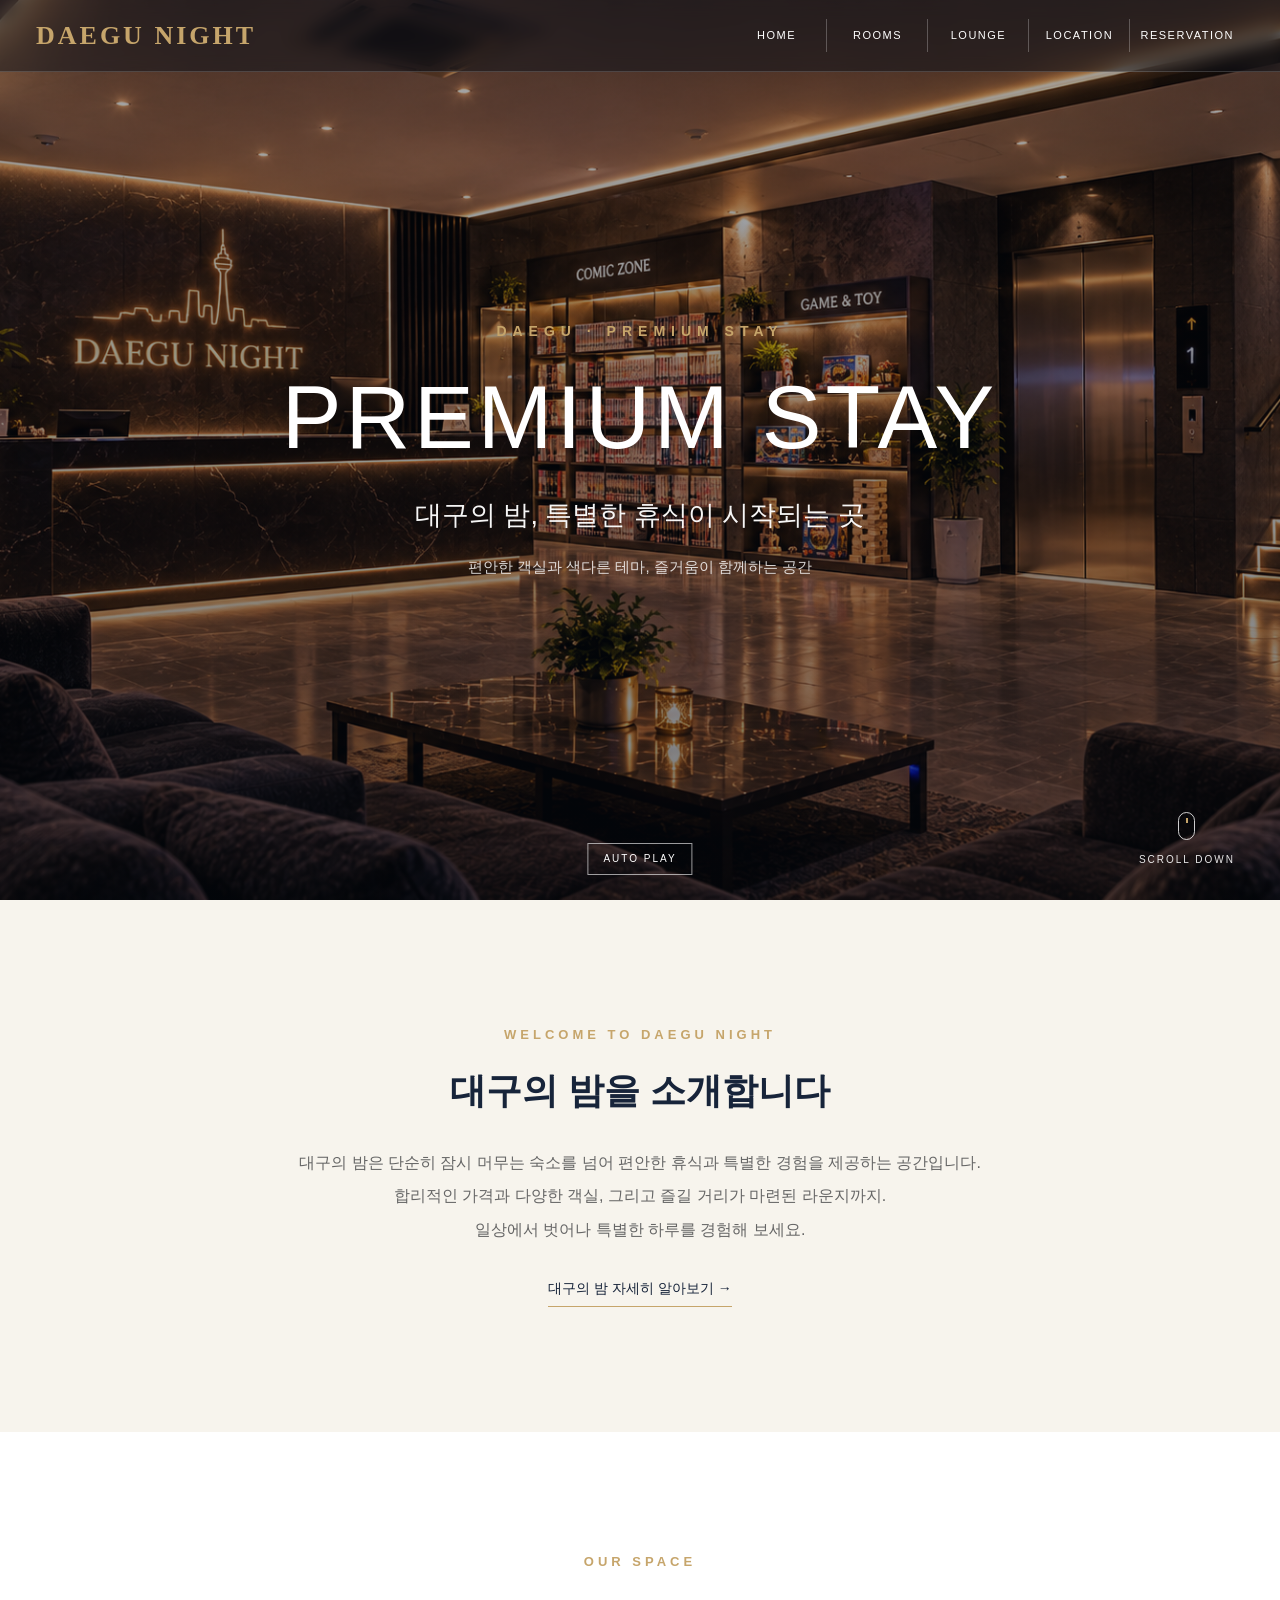
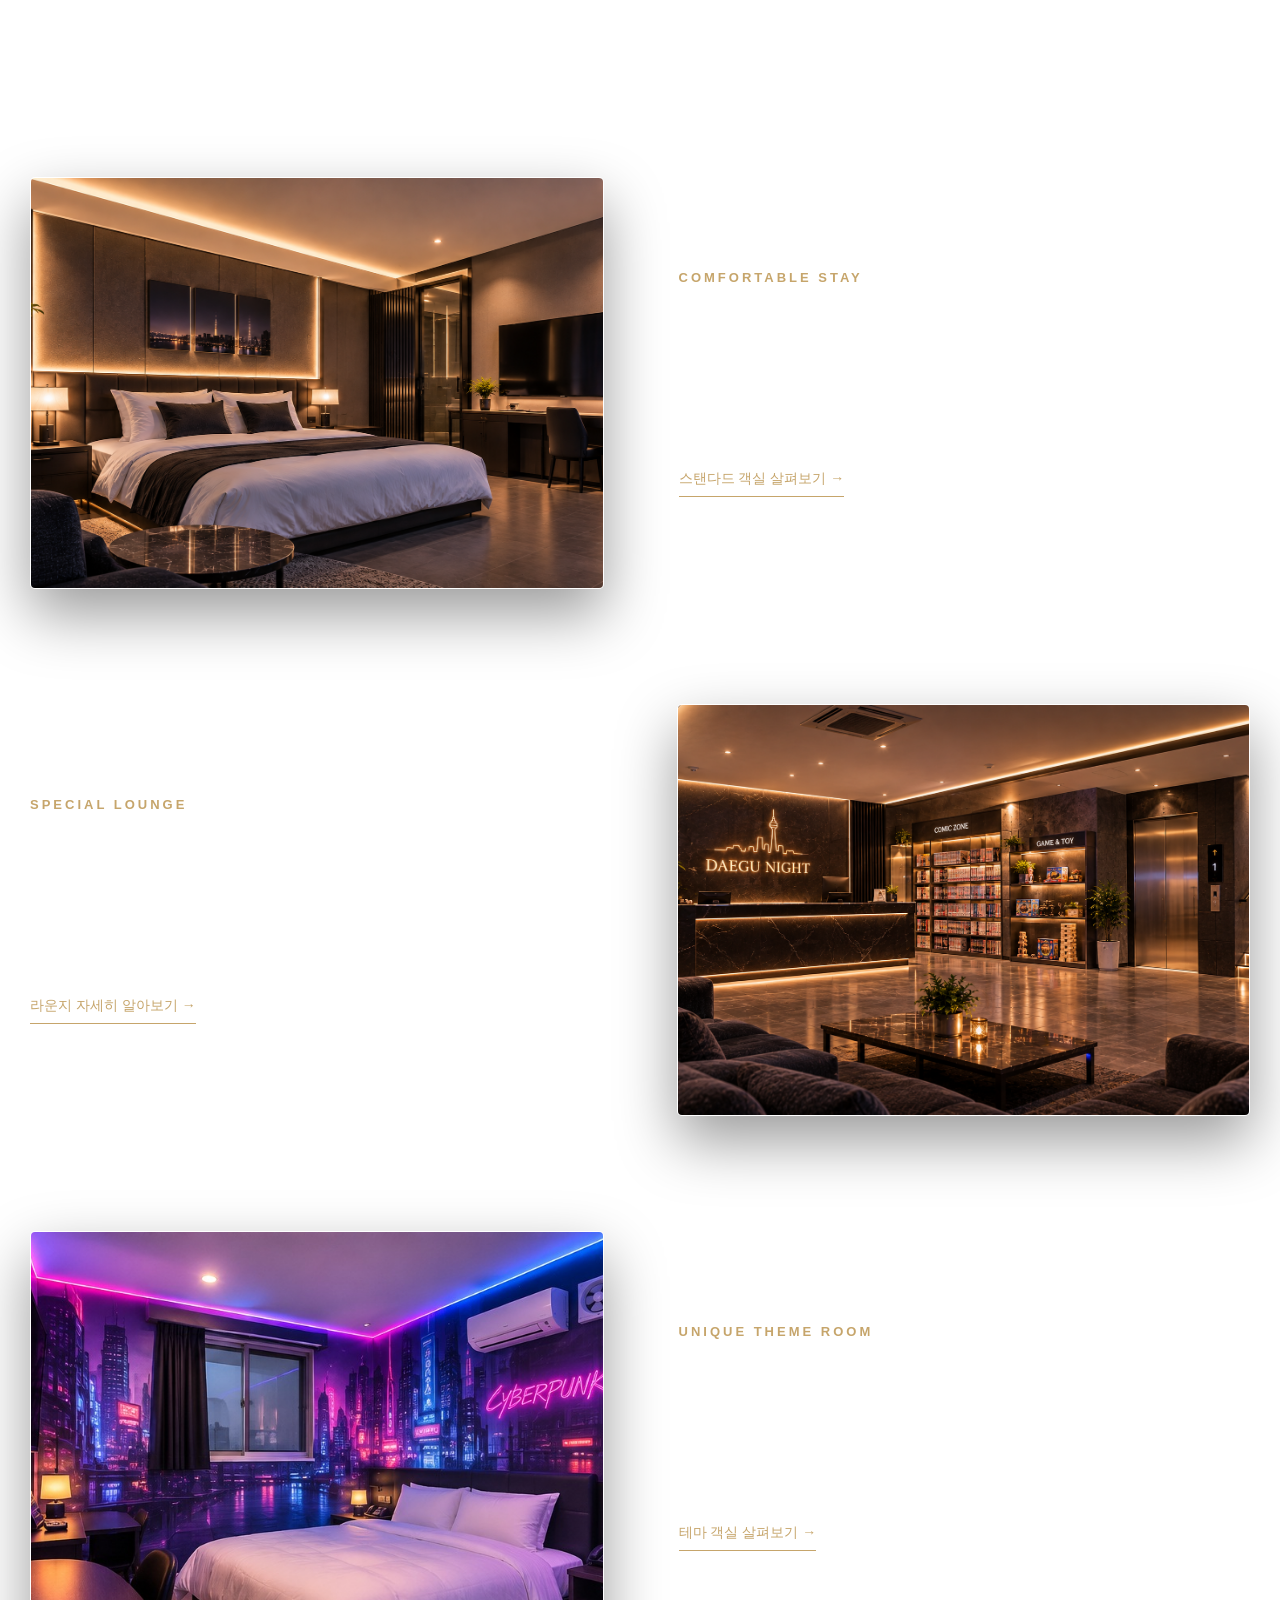
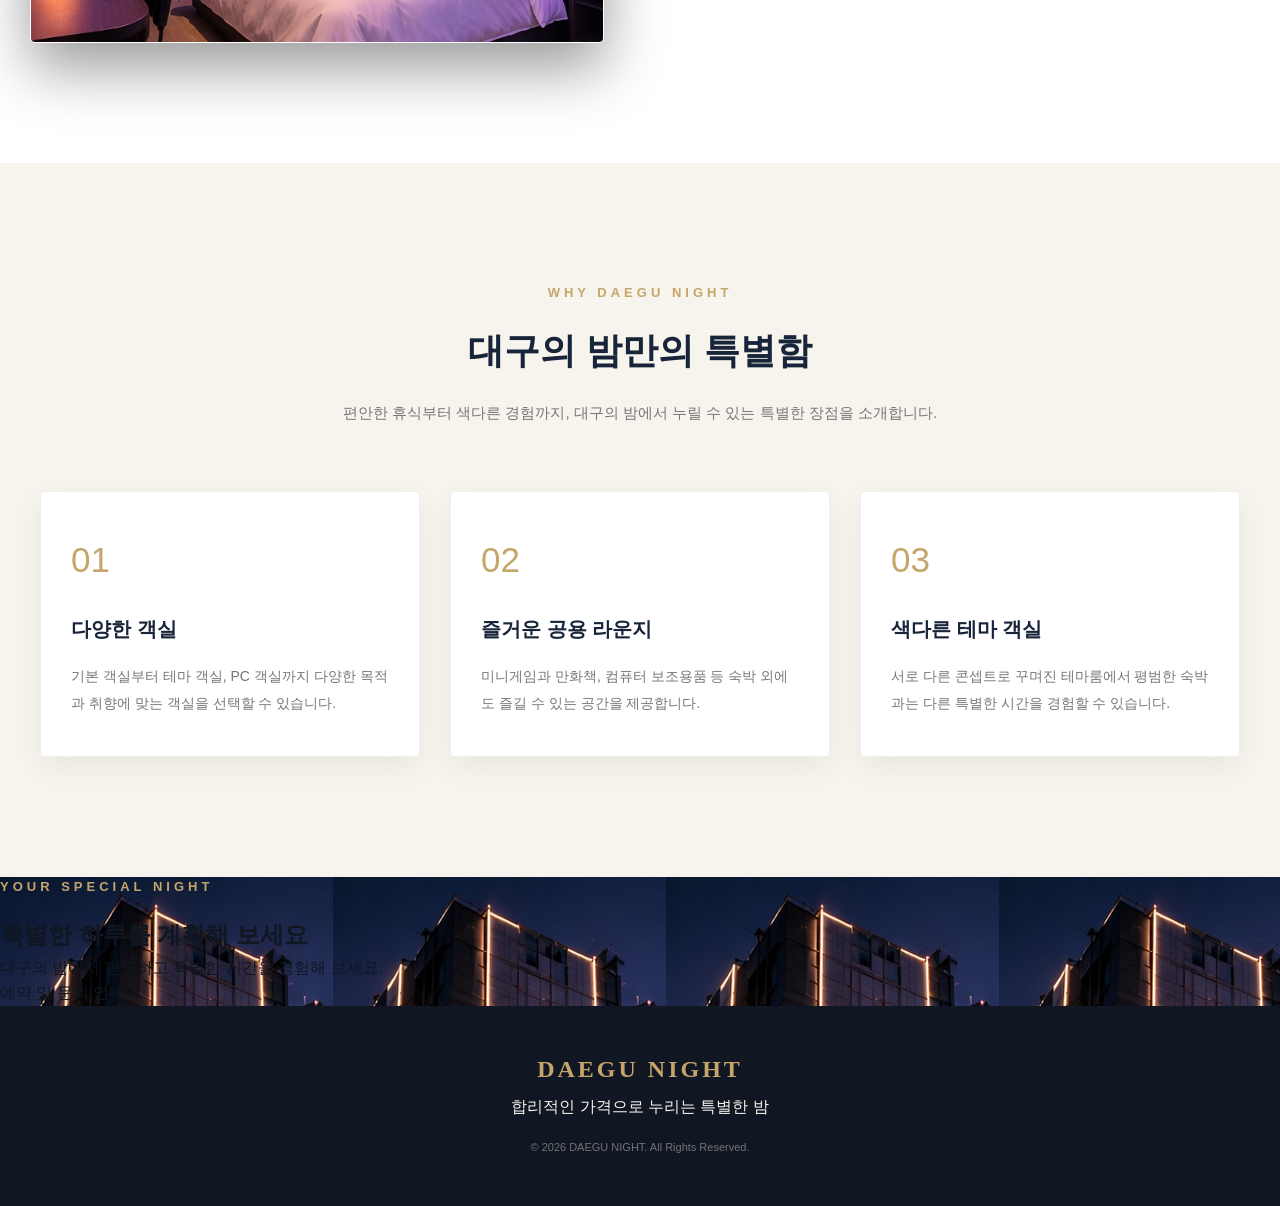
<file: home.html>
<!doctype html>
<html lang="ko">
  <head>
    <meta charset="UTF-8" />
    <meta name="viewport" content="width=device-width, initial-scale=1.0" />
    <title>대구의 밤 | DAEGU NIGHT</title>

    <link rel="stylesheet" href="css/common.css" />
    <link rel="stylesheet" href="css/home.css" />
  </head>

  <body class="home-page">
    <!-- 상단 메뉴 -->
    <header class="site-header">
      <div class="header-inner">
        <a href="home.html" class="logo">DAEGU NIGHT</a>

        <!-- 모바일 메뉴 버튼 -->
        <input type="checkbox" id="menu-toggle" class="menu-toggle" />

        <label for="menu-toggle" class="menu-icon" aria-label="메뉴 열기">
          <span></span>
          <span></span>
          <span></span>
        </label>

        <!-- 내비게이션 -->
        <nav class="site-nav">
          <ul>
            <li>
              <a href="home.html">
                <span class="nav-en">HOME</span>
                <span class="nav-ko">홈</span>
              </a>
            </li>

            <li>
              <a href="menu.html">
                <span class="nav-en">ROOMS</span>
                <span class="nav-ko">객실 안내</span>
              </a>
            </li>

            <li>
              <a href="about.html">
                <span class="nav-en">LOUNGE</span>
                <span class="nav-ko">라운지</span>
              </a>
            </li>

            <li>
              <a href="location.html">
                <span class="nav-en">LOCATION</span>
                <span class="nav-ko">오시는 길</span>
              </a>
            </li>

            <li>
              <a href="contact.html">
                <span class="nav-en">RESERVATION</span>
                <span class="nav-ko">예약 및 문의</span>
              </a>
            </li>
          </ul>
        </nav>
      </div>
    </header>

    <main>
      <!-- 메인 슬라이드 -->
      <section class="hero" id="hero" aria-label="DAEGU NIGHT 메인 이미지">
        <!-- 슬라이드 선택용 HTML 라디오 버튼 -->
        <input type="radio" name="hero-slide" id="slide-auto" checked />
        <input type="radio" name="hero-slide" id="slide-manual-1" />
        <input type="radio" name="hero-slide" id="slide-manual-2" />
        <input type="radio" name="hero-slide" id="slide-manual-3" />
        <input type="radio" name="hero-slide" id="slide-manual-4" />
        <input type="radio" name="hero-slide" id="slide-manual-5" />

        <!-- 슬라이드 이미지 -->
        <div class="hero-slides">
          <div class="hero-slide slide-one">
            <img src="images/lounge.png" alt="DAEGU NIGHT 1층 공용 라운지" />
          </div>

          <div class="hero-slide slide-two">
            <img src="images/theme_room_space.jpg" alt="3층 우주 테마 객실" />
          </div>

          <div class="hero-slide slide-three">
            <img src="images/standard-room.png" alt="2층 스탠다드 객실" />
          </div>

          <div class="hero-slide slide-four">
            <img
              src="images/theme_room_cyberpunk.jpg"
              alt="3층 사이버펑크 테마 객실"
            />
          </div>

          <div class="hero-slide slide-five">
            <img src="images/home-main.png" alt="DAEGU NIGHT 대표 이미지" />
          </div>
        </div>

        <!-- 사진 위 어두운 효과 -->
        <div class="hero-overlay"></div>

        <!-- 메인 문구 -->
        <div class="hero-content">
          <p class="hero-subtitle">DAEGU · PREMIUM STAY</p>

          <h1>PREMIUM STAY</h1>

          <p class="hero-slogan">대구의 밤, 특별한 휴식이 시작되는 곳</p>

          <p class="hero-description">
            편안한 객실과 색다른 테마, 즐거움이 함께하는 공간
          </p>
        </div>

        <!-- 슬라이드 수동 선택 -->
        <div class="hero-indicators" aria-label="슬라이드 선택">
          <label
            for="slide-manual-1"
            aria-label="첫 번째 라운지 이미지"
          ></label>
          <label
            for="slide-manual-2"
            aria-label="두 번째 우주 객실 이미지"
          ></label>
          <label
            for="slide-manual-3"
            aria-label="세 번째 스탠다드 객실 이미지"
          ></label>
          <label
            for="slide-manual-4"
            aria-label="네 번째 사이버펑크 객실 이미지"
          ></label>
          <label
            for="slide-manual-5"
            aria-label="다섯 번째 대표 이미지"
          ></label>
        </div>

        <!-- 자동 재생 버튼 -->
        <label for="slide-auto" class="hero-play"> AUTO PLAY </label>

        <!-- 스크롤 안내 -->
        <a href="#introduction" class="scroll-guide">
          <span class="scroll-icon"></span>
          <span>SCROLL DOWN</span>
        </a>
      </section>

      <!-- 숙소 소개 -->
      <section class="introduction" id="introduction">
        <div class="section-inner">
          <p class="section-subtitle">WELCOME TO DAEGU NIGHT</p>

          <h2>대구의 밤을 소개합니다</h2>

          <p class="introduction-text">
            대구의 밤은 단순히 잠시 머무는 숙소를 넘어 편안한 휴식과 특별한
            경험을 제공하는 공간입니다.
            <br />
            합리적인 가격과 다양한 객실, 그리고 즐길 거리가 마련된 라운지까지.
            <br />
            일상에서 벗어나 특별한 하루를 경험해 보세요.
          </p>

          <a href="about.html" class="text-link">
            대구의 밤 자세히 알아보기 →
          </a>
        </div>
      </section>

      <!-- 객실 및 시설 소개 -->
      <section class="experience-section">
        <div class="experience-inner">
          <div class="experience-heading">
            <p class="section-subtitle">OUR SPACE</p>

            <h2>다양한 공간에서 만나는 특별한 하루</h2>

            <p>
              편안한 객실부터 색다른 테마 공간까지 대구의 밤만의 특별함을
              만나보세요.
            </p>
          </div>

          <!-- 스탠다드 객실 -->
          <article class="experience-item">
            <div class="experience-image">
              <img src="images/standard-room.png" alt="2층 스탠다드 객실" />
            </div>

            <div class="experience-text">
              <p class="experience-subtitle">COMFORTABLE STAY</p>

              <h2>편안함을 위한 공간</h2>

              <p>
                하루의 피로를 내려놓을 수 있는 편안한 객실. 깔끔한 공간과 아늑한
                침대에서 여유로운 휴식 시간을 보내세요.
              </p>

              <a href="menu.html" class="experience-link">
                스탠다드 객실 살펴보기 →
              </a>
            </div>
          </article>

          <!-- 라운지 -->
          <article class="experience-item experience-reverse">
            <div class="experience-image">
              <img src="images/lounge.png" alt="1층 공용 라운지" />
            </div>

            <div class="experience-text">
              <p class="experience-subtitle">SPECIAL LOUNGE</p>

              <h2>휴식과 즐거움이 있는 라운지</h2>

              <p>
                편안한 소파와 만화책, 미니게임 등 다양한 즐길 거리가 마련된 공용
                공간에서 여유로운 시간을 보내보세요.
              </p>

              <a href="about.html" class="experience-link">
                라운지 자세히 알아보기 →
              </a>
            </div>
          </article>

          <!-- 테마 객실 -->
          <article class="experience-item">
            <div class="experience-image">
              <img
                src="images/theme_room_cyberpunk.jpg"
                alt="3층 사이버펑크 테마 객실"
              />
            </div>

            <div class="experience-text">
              <p class="experience-subtitle">UNIQUE THEME ROOM</p>

              <h2>일상과 다른 특별한 객실</h2>

              <p>
                프리즌, 우주, 판타지, 사이버펑크. 서로 다른 분위기로 꾸며진 테마
                객실에서 색다른 숙박 경험을 만나보세요.
              </p>

              <a href="menu.html" class="experience-link">
                테마 객실 살펴보기 →
              </a>
            </div>
          </article>
        </div>
      </section>

      <!-- 주요 특징 -->
      <section class="features">
        <div class="section-inner">
          <div class="features-heading">
            <p class="section-subtitle">WHY DAEGU NIGHT</p>

            <h2>대구의 밤만의 특별함</h2>

            <p>
              편안한 휴식부터 색다른 경험까지, 대구의 밤에서 누릴 수 있는 특별한
              장점을 소개합니다.
            </p>
          </div>

          <div class="feature-list">
            <article class="feature-card">
              <div class="feature-number">01</div>

              <h3>다양한 객실</h3>

              <p>
                기본 객실부터 테마 객실, PC 객실까지 다양한 목적과 취향에 맞는
                객실을 선택할 수 있습니다.
              </p>
            </article>

            <article class="feature-card">
              <div class="feature-number">02</div>

              <h3>즐거운 공용 라운지</h3>

              <p>
                미니게임과 만화책, 컴퓨터 보조용품 등 숙박 외에도 즐길 수 있는
                공간을 제공합니다.
              </p>
            </article>

            <article class="feature-card">
              <div class="feature-number">03</div>

              <h3>색다른 테마 객실</h3>

              <p>
                서로 다른 콘셉트로 꾸며진 테마룸에서 평범한 숙박과는 다른 특별한
                시간을 경험할 수 있습니다.
              </p>
            </article>
          </div>
        </div>
      </section>

      <!-- 예약 및 문의 -->
      <section class="home-contact">
        <div class="home-contact-inner">
          <p class="section-subtitle">YOUR SPECIAL NIGHT</p>

          <h2>특별한 하루를 계획해 보세요</h2>

          <p>대구의 밤에서 편안하고 특별한 시간을 경험해 보세요.</p>

          <a href="contact.html" class="contact-link"> 예약 및 문의 안내 </a>
        </div>
      </section>
    </main>

    <!-- 푸터 -->
    <footer class="site-footer">
      <div class="footer-inner">
        <p class="footer-logo">DAEGU NIGHT</p>

        <p>합리적인 가격으로 누리는 특별한 밤</p>

        <p class="footer-copy">© 2026 DAEGU NIGHT. All Rights Reserved.</p>
      </div>
    </footer>
  </body>
</html>
</file>
<file: css/common.css>
/* =================================
   1. 브랜드 기본 설정
================================= */

:root {
  --color-navy: #17243a;
  --color-dark: #101722;
  --color-gold: #c6a56b;
  --color-ivory: #f7f4ed;
  --color-white: #ffffff;
  --color-gray: #777777;

  --font-main: "Noto Sans KR", sans-serif;
}

/* =================================
   2. 기본 초기화
================================= */

* {
  margin: 0;
  padding: 0;
  box-sizing: border-box;
}

html {
  scroll-behavior: smooth;
}

body {
  font-family: var(--font-main);
  color: var(--color-dark);
  background-color: var(--color-white);
  line-height: 1.6;
}

a {
  color: inherit;
  text-decoration: none;
}

ul {
  list-style: none;
}

img {
  max-width: 100%;
  display: block;
}

/* =================================
   3. 공통 상단 헤더
================================= */

.site-header {
  position: fixed;
  top: 0;
  left: 0;
  z-index: 1000;

  width: 100%;

  background: rgba(10, 15, 25, 0.48);
  color: var(--color-white);

  border-bottom: 1px solid rgba(255, 255, 255, 0.16);

  backdrop-filter: blur(8px);
  -webkit-backdrop-filter: blur(8px);
}

/* 헤더 전체 */

.header-inner {
  display: flex;
  align-items: center;
  justify-content: space-between;

  width: 100%;
  max-width: 1500px;
  min-height: 71px;

  margin: 0 auto;
  padding: 0 36px;
}

/* 로고 */

.logo {
  color: var(--color-gold);

  font-family: Georgia, "Times New Roman", serif;
  font-size: 26px;
  font-weight: 600;

  letter-spacing: 3px;
  white-space: nowrap;
}

/* =================================
   4. 공통 내비게이션 메뉴
================================= */

.site-nav {
  margin-left: auto;
}

.site-nav ul {
  display: flex;
  align-items: center;
  justify-content: flex-end;

  gap: 0;
}

.site-nav li {
  border-right: 1px solid rgba(255, 255, 255, 0.25);
}

.site-nav li:last-child {
  border-right: none;
}

.site-nav a {
  display: inline-grid;

  grid-template-areas: "menu-label";
  place-items: center;

  min-width: 100px;
  padding: 8px 10px;

  color: var(--color-white);

  font-size: 11px;
  letter-spacing: 1.5px;

  transition: color 0.3s ease;
}

/* 영어와 한국어 겹쳐 표시 */

.site-nav a span {
  grid-area: menu-label;
  transition: opacity 0.25s ease;
}

/* 기본 상태: 영어 표시 */

.site-nav .nav-en {
  opacity: 1;
}

/* 기본 상태: 한국어 숨김 */

.site-nav .nav-ko {
  opacity: 0;
  letter-spacing: 0;
}

/* 마우스 및 키보드 선택 시 영어 숨김 */

.site-nav a:hover .nav-en,
.site-nav a:focus-visible .nav-en,
.site-nav a:active .nav-en {
  opacity: 0;
}

/* 마우스 및 키보드 선택 시 한국어 표시 */

.site-nav a:hover .nav-ko,
.site-nav a:focus-visible .nav-ko,
.site-nav a:active .nav-ko {
  opacity: 1;
}

/* 메뉴 마우스 오버 */

.site-nav a:hover {
  color: var(--color-gold);
}

/* =================================
   5. 모바일 메뉴 기본 설정
================================= */

.menu-toggle,
.menu-icon {
  display: none;
}

/* =================================
   6. 공통 하단 푸터
================================= */

.site-footer {
  padding: 0;

  background-color: var(--color-dark);
  color: var(--color-ivory);

  text-align: center;
  line-height: 1.8;
}

.footer-inner {
  width: 100%;
  max-width: 1100px;
  margin: 0 auto;
  padding: 48px 20px;
}

.site-footer p {
  margin: 0;
}

.site-footer .footer-logo {
  margin-bottom: 8px;

  color: var(--color-gold);

  font-family: Georgia, "Times New Roman", serif;
  font-size: 24px;
  font-weight: 700;
  letter-spacing: 3px;
  line-height: 1.3;
}

.site-footer .footer-slogan {
  margin-bottom: 20px;

  color: var(--color-ivory);
  font-size: 14px;
}

.site-footer .footer-divider {
  width: 45px;
  height: 1px;
  margin: 0 auto 18px;

  background-color: var(--color-gold);
}

.site-footer .footer-location,
.site-footer .footer-notice {
  color: rgba(247, 244, 237, 0.62);
  font-size: 12px;
}

.site-footer .footer-notice {
  margin-top: 4px;
}

.site-footer .footer-copy {
  margin-top: 16px;

  color: rgba(247, 244, 237, 0.42);
  font-size: 11px;
}

@media (max-width: 768px) {
  .footer-inner {
    padding: 38px 20px;
  }

  .site-footer .footer-logo {
    font-size: 22px;
  }

  .site-footer .footer-slogan {
    margin-bottom: 18px;
    font-size: 13px;
  }

  .site-footer .footer-location,
  .site-footer .footer-notice {
    font-size: 11px;
  }

  .site-footer .footer-copy {
    font-size: 10px;
  }
}

/* =================================
   7. 태블릿 화면
================================= */

@media (max-width: 1050px) {
  .header-inner {
    padding-left: 20px;
    padding-right: 20px;
  }

  .site-nav a {
    min-width: 85px;
    padding: 8px;

    font-size: 10px;
  }
}

/* =================================
   8. 모바일 화면
================================= */

@media (max-width: 768px) {
  /* 모바일 헤더 */

  .header-inner {
    display: grid;

    grid-template-columns: 1fr auto 1fr;
    grid-template-rows: 64px auto;

    min-height: 64px;

    padding: 0 22px;
  }

  /* 모바일 로고 */

  .logo {
    grid-column: 2;
    grid-row: 1;

    justify-self: center;

    font-size: 20px;
    letter-spacing: 2px;
  }

  /* 체크박스 숨김 */

  .menu-toggle {
    display: none;
  }

  /* 햄버거 메뉴 버튼 */

  .menu-icon {
    grid-column: 3;
    grid-row: 1;

    justify-self: end;

    display: flex;

    width: 29px;
    height: 22px;

    flex-direction: column;
    justify-content: space-between;

    cursor: pointer;
  }

  .menu-icon span {
    display: block;

    width: 100%;
    height: 2px;

    background-color: var(--color-gold);
    border-radius: 2px;
  }

  /* 모바일 메뉴 기본 상태 */

  .site-nav {
    display: none;

    grid-column: 1 / -1;
    grid-row: 2;

    width: 100%;
    margin-left: 0;
  }

  .site-nav ul {
    flex-direction: column;
    align-items: stretch;

    gap: 0;

    padding: 5px 0 14px;
  }

  .site-nav li {
    width: 100%;

    border-right: none;
    border-bottom: 1px solid rgba(255, 255, 255, 0.12);
  }

  .site-nav li:last-child {
    border-bottom: none;
  }

  .site-nav a {
    display: grid;

    width: 100%;
    min-width: 0;

    padding: 11px 5px;

    text-align: center;
  }

  /* 체크박스 선택 시 메뉴 열기 */

  .menu-toggle:checked ~ .site-nav {
    display: block;
  }
}

/* =================================
   9. 공통 하단 예약 및 방문 배너
================================= */

.site-cta {
  position: relative;
  isolation: isolate;

  display: flex;
  align-items: center;
  justify-content: center;

  width: 100%;
  min-height: 90vh;
  min-height: 90svh;
  padding: 90px 24px;

  overflow: hidden;

  background-color: var(--color-dark);
  background-position: center;
  background-size: cover;
  background-repeat: no-repeat;

  color: var(--color-ivory);
  text-align: center;
}

.site-cta::before {
  position: absolute;
  z-index: 0;
  inset: 0;

  background: linear-gradient(
    180deg,
    rgba(10, 15, 25, 0.72),
    rgba(10, 15, 25, 0.88)
  );

  content: "";
  pointer-events: none;
}

.site-cta-content {
  position: relative;
  z-index: 1;

  width: 100%;
  max-width: 850px;
  margin: 0 auto;
}

.site-cta .section-subtitle,
.site-cta .visit-small-title,
.site-cta .bottom-small-title {
  display: block;

  margin-bottom: 18px;

  color: var(--color-gold);

  font-size: 10px;
  font-weight: 600;
  letter-spacing: 3px;
}

.site-cta h2 {
  margin: 16px 0 24px;

  color: var(--color-white);

  font-family: var(--font-main);
  font-size: clamp(28px, 3.2vw, 40px);
  line-height: 1.45;
}

.site-cta-content > p:not(.section-subtitle),
.site-cta-copy > p:not(.section-subtitle) {
  margin: 0 0 24px;

  color: rgba(247, 244, 237, 0.82);

  font-size: 15px;
  line-height: 1.9;
}

.site-cta .promise-divider {
  width: 55px;
  height: 2px;

  margin: 0 auto 24px;

  background-color: var(--color-gold);
}

.site-cta .promise-highlight {
  margin: 18px 0 30px;

  color: var(--color-gold);

  font-size: 16px;
  font-weight: 600;
}

.site-cta-button {
  display: inline-flex;
  align-items: center;
  justify-content: center;
  gap: 12px;

  min-height: 52px;
  padding: 15px 38px;

  border: 1px solid var(--color-gold);
  border-radius: 2px;

  background-color: var(--color-gold);
  color: var(--color-dark);

  font-size: 13px;
  font-weight: 700;
  letter-spacing: 1px;

  transition:
    background-color 0.25s ease,
    border-color 0.25s ease,
    color 0.25s ease,
    transform 0.25s ease;
}

.site-cta-button:hover,
.site-cta-button:focus-visible {
  border-color: #e0c18b;
  background-color: #e0c18b;
  color: var(--color-dark);

  transform: translateY(-2px);
}

.site-cta-button span {
  font-size: 17px;
  line-height: 1;
}

@media (max-width: 768px) {
  .site-cta {
    min-height: 75vh;
    min-height: 75svh;
    padding: 72px 22px;
  }

  .site-cta h2 {
    font-size: clamp(26px, 7vw, 32px);
  }

  .site-cta-content > p:not(.section-subtitle),
  .site-cta-copy > p:not(.section-subtitle) {
    font-size: 14px;
  }

  .site-cta-button {
    min-height: 50px;
    padding: 14px 30px;
    font-size: 12px;
  }
}

/* =================================
   10. 움직임 최소화 설정
================================= */

@media (prefers-reduced-motion: reduce) {
  html {
    scroll-behavior: auto;
  }

  *,
  *::before,
  *::after {
    animation-duration: 0.01ms !important;
    animation-iteration-count: 1 !important;
    transition-duration: 0.01ms !important;
    scroll-behavior: auto !important;
  }
}
</file>
<file: css/home.css>
/* ========================================
   DAEGU NIGHT - HOME CSS
======================================== */

.home-page {
  overflow-x: hidden;
}

/* ========================================
   2. 메인 슬라이드
======================================== */

.hero {
  position: relative;

  width: 100%;
  height: 100vh;
  min-height: 680px;

  overflow: hidden;

  background: #101722;
  color: #ffffff;
}

/* 슬라이드 영역 */

.hero-slides {
  position: absolute;
  inset: 0;
  z-index: 0;

  width: 100%;
  height: 100%;
}

.hero-slide {
  width: 100%;
  height: 100%;
}

/* 슬라이드 이미지 */

.hero-slide img {
  display: block;

  width: 100%;
  height: 100%;

  object-fit: cover;
  object-position: center;

  user-select: none;
  -webkit-user-drag: none;
}

/* 사진 위 어두운 효과 */

.hero-overlay {
  position: absolute;
  inset: 0;

  z-index: 1;

  background: linear-gradient(
    to bottom,
    rgba(5, 10, 18, 0.35),
    rgba(5, 10, 18, 0.52)
  );

  pointer-events: none;
}

/* ========================================
   3. 메인 문구
======================================== */

.hero-content {
  position: absolute;
  z-index: 2;

  top: 50%;
  left: 50%;

  width: 90%;
  max-width: 1100px;

  transform: translate(-50%, -50%);

  padding: 30px 20px;

  text-align: center;

  pointer-events: none;
}

.hero-subtitle {
  margin-bottom: 24px;

  color: var(--color-gold);

  font-size: 14px;
  font-weight: 600;

  letter-spacing: 6px;
}

.hero-content h1 {
  margin-bottom: 25px;

  color: #ffffff;

  font-family: var(--font-main);
  font-size: clamp(48px, 7vw, 92px);
  font-weight: 400;

  letter-spacing: 4px;
  line-height: 1.15;
}

.hero-slogan {
  margin-bottom: 15px;

  color: rgba(255, 255, 255, 0.96);

  font-size: clamp(18px, 2.2vw, 27px);
  font-weight: 400;
}

.hero-description {
  color: rgba(255, 255, 255, 0.82);

  font-size: 15px;
  line-height: 1.8;
}

/* ========================================
   4. 슬라이드 이동 바
======================================== */

.hero .hero-indicators {
  position: absolute;
  z-index: 3;

  bottom: 65px;
  left: 50%;

  display: flex;
  align-items: center;
  justify-content: center;
  gap: 12px;

  width: auto;
  transform: translateX(-50%);

  --swiper-pagination-bullet-horizontal-gap: 0px;
}

.hero .hero-indicators .swiper-pagination-bullet {
  display: block;

  width: 34px;
  height: 3px;

  margin: 0;
  border-radius: 0;

  background: rgba(255, 255, 255, 0.5);
  opacity: 1;

  transition:
    background-color 0.3s ease,
    width 0.3s ease;
}

.hero .hero-indicators .swiper-pagination-bullet:hover {
  width: 45px;
  background-color: var(--color-gold);
}

.hero .hero-indicators .swiper-pagination-bullet-active {
  width: 45px;
  background-color: var(--color-gold);
}

/* 자동 재생 버튼 */

.hero-play {
  position: absolute;
  z-index: 3;

  bottom: 25px;
  left: 50%;

  transform: translateX(-50%);

  padding: 7px 15px;

  color: #ffffff;

  background: transparent;
  border: 1px solid rgba(255, 255, 255, 0.6);

  font-family: inherit;
  font-size: 10px;
  letter-spacing: 2px;

  cursor: pointer;

  transition: all 0.3s ease;
}

.hero-play:hover {
  color: var(--color-gold);
  border-color: var(--color-gold);
}

.hero-arrow.swiper-button-prev,
.hero-arrow.swiper-button-next {
  z-index: 3;

  width: 44px;
  height: 44px;

  padding: 0;

  color: var(--color-gold);
  background: transparent;
  border: 0;

  appearance: none;
}

.hero-arrow.swiper-button-prev {
  left: clamp(16px, 3vw, 45px);
}

.hero-arrow.swiper-button-next {
  right: clamp(16px, 3vw, 45px);
}

.hero-arrow.swiper-button-prev::after,
.hero-arrow.swiper-button-next::after {
  font-size: 24px;
}

/* ========================================
   5. 스크롤 안내
======================================== */

.scroll-guide {
  position: absolute;
  z-index: 3;

  right: 45px;
  bottom: 32px;

  display: flex;
  flex-direction: column;
  align-items: center;

  gap: 12px;

  color: rgba(255, 255, 255, 0.9);

  font-size: 10px;
  letter-spacing: 2px;
}

.scroll-icon {
  position: relative;

  display: block;

  width: 17px;
  height: 28px;

  border: 1px solid rgba(255, 255, 255, 0.8);
  border-radius: 12px;
}

.scroll-icon::before {
  content: "";

  position: absolute;
  top: 5px;
  left: 50%;

  width: 2px;
  height: 5px;

  transform: translateX(-50%);

  background: var(--color-gold);

  animation: scroll-move 1.5s infinite;
}

@keyframes scroll-move {
  0% {
    opacity: 0;
    transform: translate(-50%, 0);
  }

  50% {
    opacity: 1;
  }

  100% {
    opacity: 0;
    transform: translate(-50%, 8px);
  }
}

/* ========================================
   6. 공통 콘텐츠
======================================== */

.section-inner {
  max-width: 1200px;
  margin: 0 auto;
}

.section-subtitle {
  margin-bottom: 18px;

  color: var(--color-gold);

  font-size: 13px;
  font-weight: 700;

  letter-spacing: 4px;
}

/* ========================================
   7. 숙소 소개
======================================== */

.introduction {
  padding: 125px 30px;

  background: var(--color-ivory);

  text-align: center;
}

.introduction .section-inner {
  max-width: 950px;
}

.introduction h2 {
  margin-bottom: 28px;

  color: var(--color-navy);

  font-size: 36px;
  line-height: 1.5;
}

.introduction-text {
  color: #666666;

  font-size: 16px;
  line-height: 2.1;
}

.text-link {
  display: inline-block;

  margin-top: 30px;
  padding-bottom: 7px;

  color: var(--color-navy);

  border-bottom: 1px solid var(--color-gold);

  font-size: 14px;

  transition: color 0.3s ease;
}

.text-link:hover {
  color: var(--color-gold);
}

/* ========================================
   8. OUR SPACE
======================================== */

.experience-section {
  position: relative;

  padding: 120px 30px;

  background:
    linear-gradient(rgba(10, 13, 20, 0.82), rgba(10, 13, 20, 0.88)),
    url("../images/room_background.png");

  background-size: cover;
  background-position: center;
  background-repeat: no-repeat;

  background-attachment: fixed;
}

.experience-inner {
  position: relative;
  z-index: 1;

  max-width: 1250px;
  margin: 0 auto;
}

.experience-heading {
  margin-bottom: 85px;

  text-align: center;
}

.experience-heading h2 {
  margin-bottom: 18px;

  color: #ffffff;

  font-size: 35px;
}

.experience-heading > p:last-child {
  color: rgba(255, 255, 255, 0.75);

  font-size: 15px;
  line-height: 1.8;
}

/* 개별 소개 항목 */

.experience-item {
  display: flex;
  align-items: center;

  gap: 75px;

  margin-bottom: 115px;
}

.experience-item:last-child {
  margin-bottom: 0;
}

.experience-reverse {
  flex-direction: row-reverse;
}

/* 소개 이미지 */

.experience-image {
  position: relative;

  flex: 1;
  min-width: 0;

  overflow: hidden;

  border: 1px solid rgba(255, 255, 255, 0.2);
  border-radius: 5px;

  box-shadow: 0 25px 60px rgba(0, 0, 0, 0.4);
}

.experience-image img {
  display: block;

  width: 100%;
  height: 410px;

  object-fit: cover;

  transition: transform 0.6s ease;
}

.experience-image:hover img {
  transform: scale(1.04);
}

/* 소개 설명 */

.experience-text {
  flex: 1;
  min-width: 0;
}

.experience-text .experience-subtitle {
  margin-bottom: 18px;

  color: var(--color-gold);

  font-size: 13px;
  font-weight: 700;

  letter-spacing: 3px;
}

.experience-text h2 {
  margin-bottom: 25px;

  color: #ffffff;

  font-size: 34px;
  line-height: 1.4;
}

.experience-text p:not(.experience-subtitle) {
  color: rgba(255, 255, 255, 0.84);

  font-size: 15px;
  line-height: 2;
}

.experience-link {
  display: inline-block;

  margin-top: 27px;
  padding-bottom: 7px;

  color: var(--color-gold);

  border-bottom: 1px solid var(--color-gold);

  font-size: 14px;

  transition: color 0.3s ease;
}

.experience-link:hover {
  color: #ffffff;
}

/* ========================================
   9. 주요 특징
======================================== */

.features {
  padding: 120px 30px;

  background: var(--color-ivory);
}

.features-heading {
  margin-bottom: 65px;

  text-align: center;
}

.features-heading h2 {
  margin-bottom: 20px;

  color: var(--color-navy);

  font-size: 36px;
}

.features-heading > p:last-child {
  color: #777777;

  font-size: 15px;
  line-height: 1.8;
}

.feature-list {
  display: grid;
  grid-template-columns: repeat(3, 1fr);

  gap: 30px;
}

.feature-card {
  padding: 40px 30px;

  background: #ffffff;

  border: 1px solid rgba(0, 0, 0, 0.06);
  border-radius: 5px;

  box-shadow: 0 10px 30px rgba(0, 0, 0, 0.06);

  transition:
    transform 0.4s ease,
    box-shadow 0.4s ease;
}

.feature-card:hover {
  transform: translateY(-6px);

  box-shadow: 0 18px 40px rgba(0, 0, 0, 0.12);
}

.feature-number {
  margin-bottom: 25px;

  color: var(--color-gold);

  font-family: var(--font-main);
  font-size: 35px;
}

.feature-card h3 {
  margin-bottom: 18px;

  color: var(--color-navy);

  font-size: 20px;
}

.feature-card p {
  color: #777777;

  font-size: 14px;
  line-height: 1.9;
}

.home-contact {
  background-image: url("../images/exterior.jpg");
}

/* ========================================
   11. 모바일 및 태블릿
======================================== */

@media (max-width: 1050px) {
  .experience-item {
    gap: 45px;
  }

  .experience-image img {
    height: 350px;
  }
}

/* ========================================
   12. 모바일 화면
======================================== */

@media (max-width: 768px) {
  /* 메인 화면 */

  .hero {
    height: 100svh;
    min-height: 620px;
  }

  .hero-slide-exterior img {
    object-position: 70% center;
  }

  .hero-slide-lounge img {
    object-position: 20% center;
  }

  .hero-slide-fantasy img {
    object-position: 70% center;
  }

  .hero-slide-cyberpunk img {
    object-position: 74% center;
  }

  .hero-slide-pc img {
    object-position: 82% center;
  }

  .hero-content {
    width: 95%;
    padding: 20px;
  }

  .hero-subtitle {
    margin-bottom: 18px;

    font-size: 11px;
    letter-spacing: 3px;
  }

  .hero-content h1 {
    margin-bottom: 20px;

    font-size: clamp(38px, 9vw, 55px);
    letter-spacing: 1px;
  }

  .hero-slogan {
    font-size: 18px;
  }

  .hero-description {
    font-size: 13px;
  }

  .hero .hero-indicators {
    bottom: 75px;

    gap: 8px;
  }

  .hero .hero-indicators .swiper-pagination-bullet {
    width: 23px;
  }

  .hero .hero-indicators .swiper-pagination-bullet:hover,
  .hero .hero-indicators .swiper-pagination-bullet-active {
    width: 30px;
  }

  .hero-arrow.swiper-button-prev,
  .hero-arrow.swiper-button-next {
    top: auto;
    bottom: 115px;

    width: 44px;
    height: 44px;

    margin-top: 0;
  }

  .hero-play {
    bottom: 40px;
    font-size: 9px;
  }

  .scroll-guide {
    right: 15px;
    bottom: 18px;

    font-size: 8px;
  }

  /* 숙소 소개 */

  .introduction {
    padding: 85px 22px;
  }

  .introduction h2 {
    font-size: 28px;
  }

  .introduction-text {
    font-size: 14px;
  }

  /* OUR SPACE */

  .experience-section {
    padding: 85px 22px;

    background-attachment: scroll;
  }

  .experience-heading {
    margin-bottom: 55px;
  }

  .experience-heading h2 {
    font-size: 27px;
  }

  .experience-heading > p:last-child {
    font-size: 13px;
  }

  .experience-item,
  .experience-reverse {
    flex-direction: column;

    gap: 30px;

    margin-bottom: 75px;
  }

  .experience-image,
  .experience-text {
    width: 100%;
    flex: auto;
  }

  .experience-image img {
    height: 280px;
  }

  .experience-text h2 {
    font-size: 27px;
  }

  .experience-text p:not(.experience-subtitle) {
    font-size: 14px;
  }

  /* 주요 특징 */

  .features {
    padding: 85px 22px;
  }

  .features-heading {
    margin-bottom: 40px;
  }

  .features-heading h2 {
    font-size: 28px;
  }

  .feature-list {
    grid-template-columns: 1fr;
    gap: 20px;
  }

  .feature-card {
    padding: 30px 25px;
  }

}

/* ========================================
   13. 작은 모바일 화면
======================================== */

@media (max-width: 480px) {
  .hero-content h1 {
    font-size: 35px;
  }

  .hero-slogan {
    font-size: 16px;
  }

  .hero-description {
    font-size: 12px;
  }

  .experience-image img {
    height: 230px;
  }

  .experience-text h2 {
    font-size: 24px;
  }

  .hero .hero-indicators {
    gap: 7px;
  }

  .hero .hero-indicators .swiper-pagination-bullet {
    width: 18px;
  }

  .hero .hero-indicators .swiper-pagination-bullet:hover,
  .hero .hero-indicators .swiper-pagination-bullet-active {
    width: 25px;
  }
}
</file>
